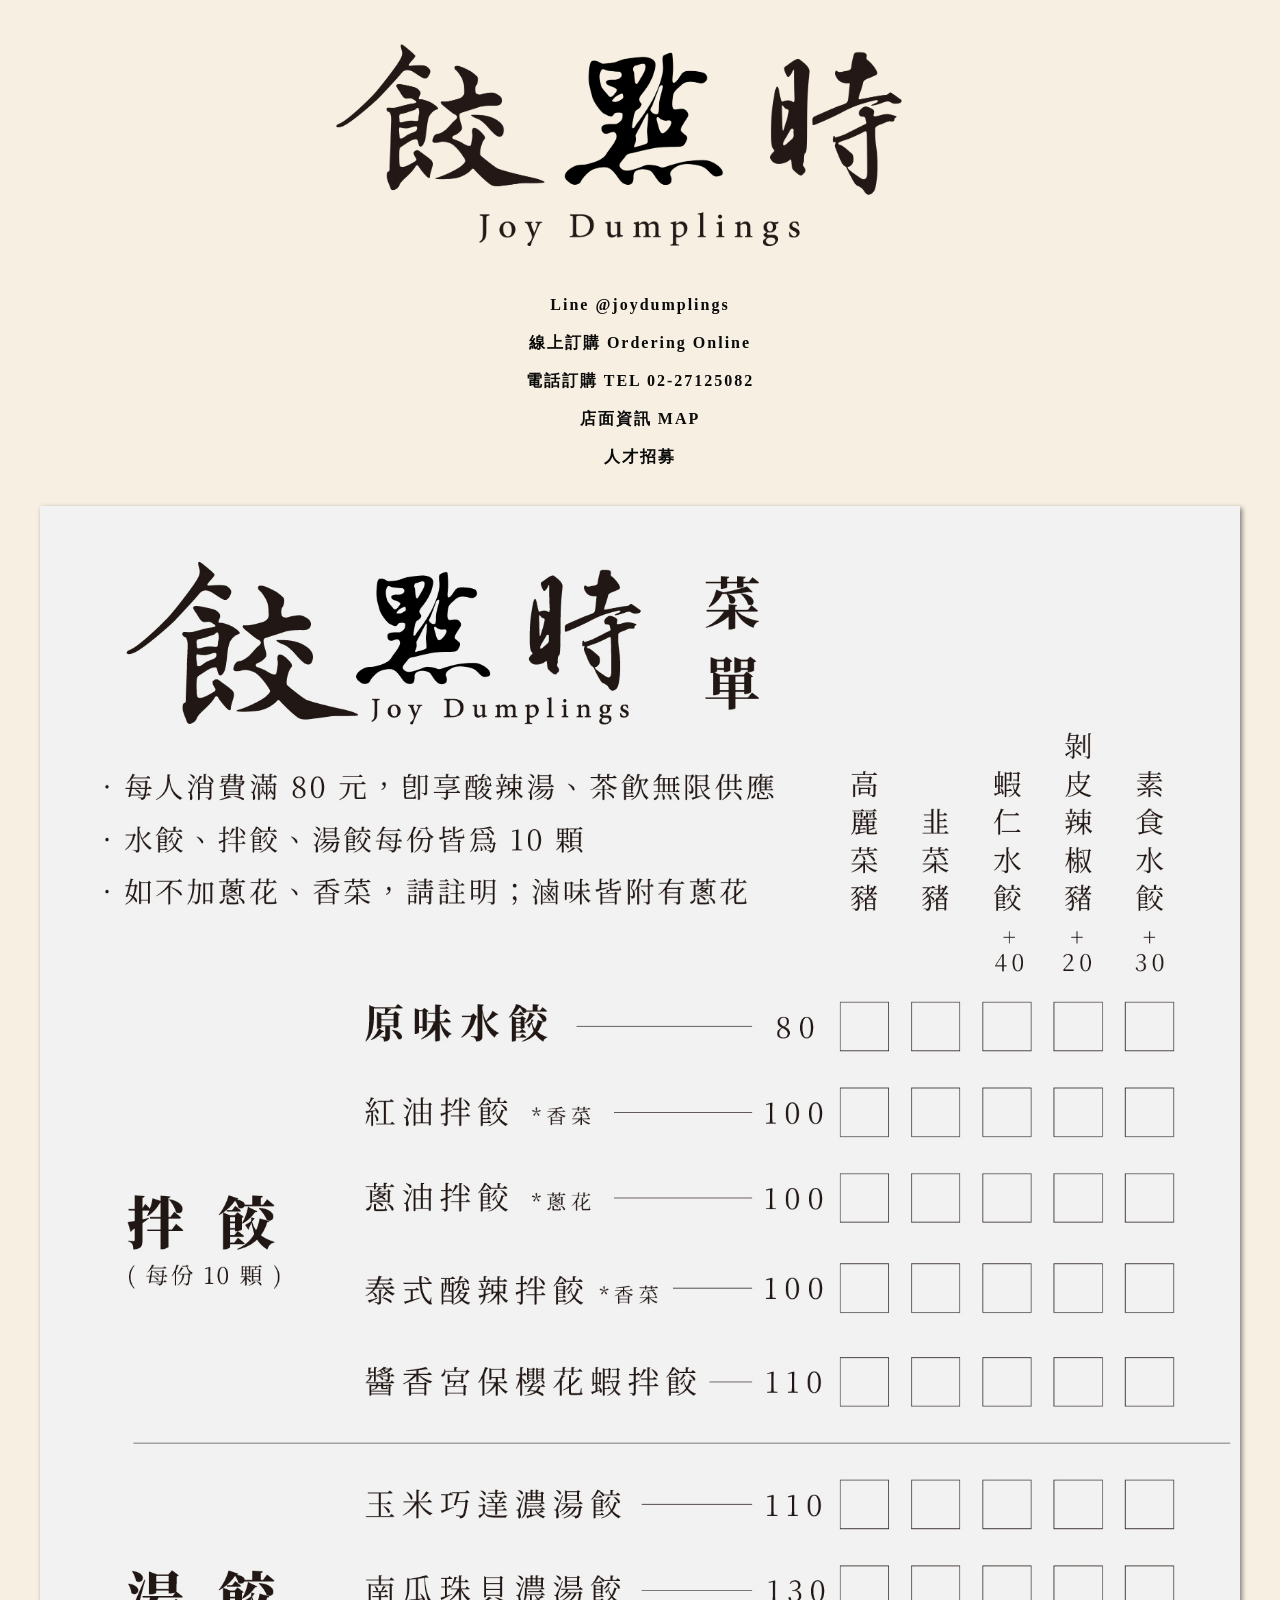
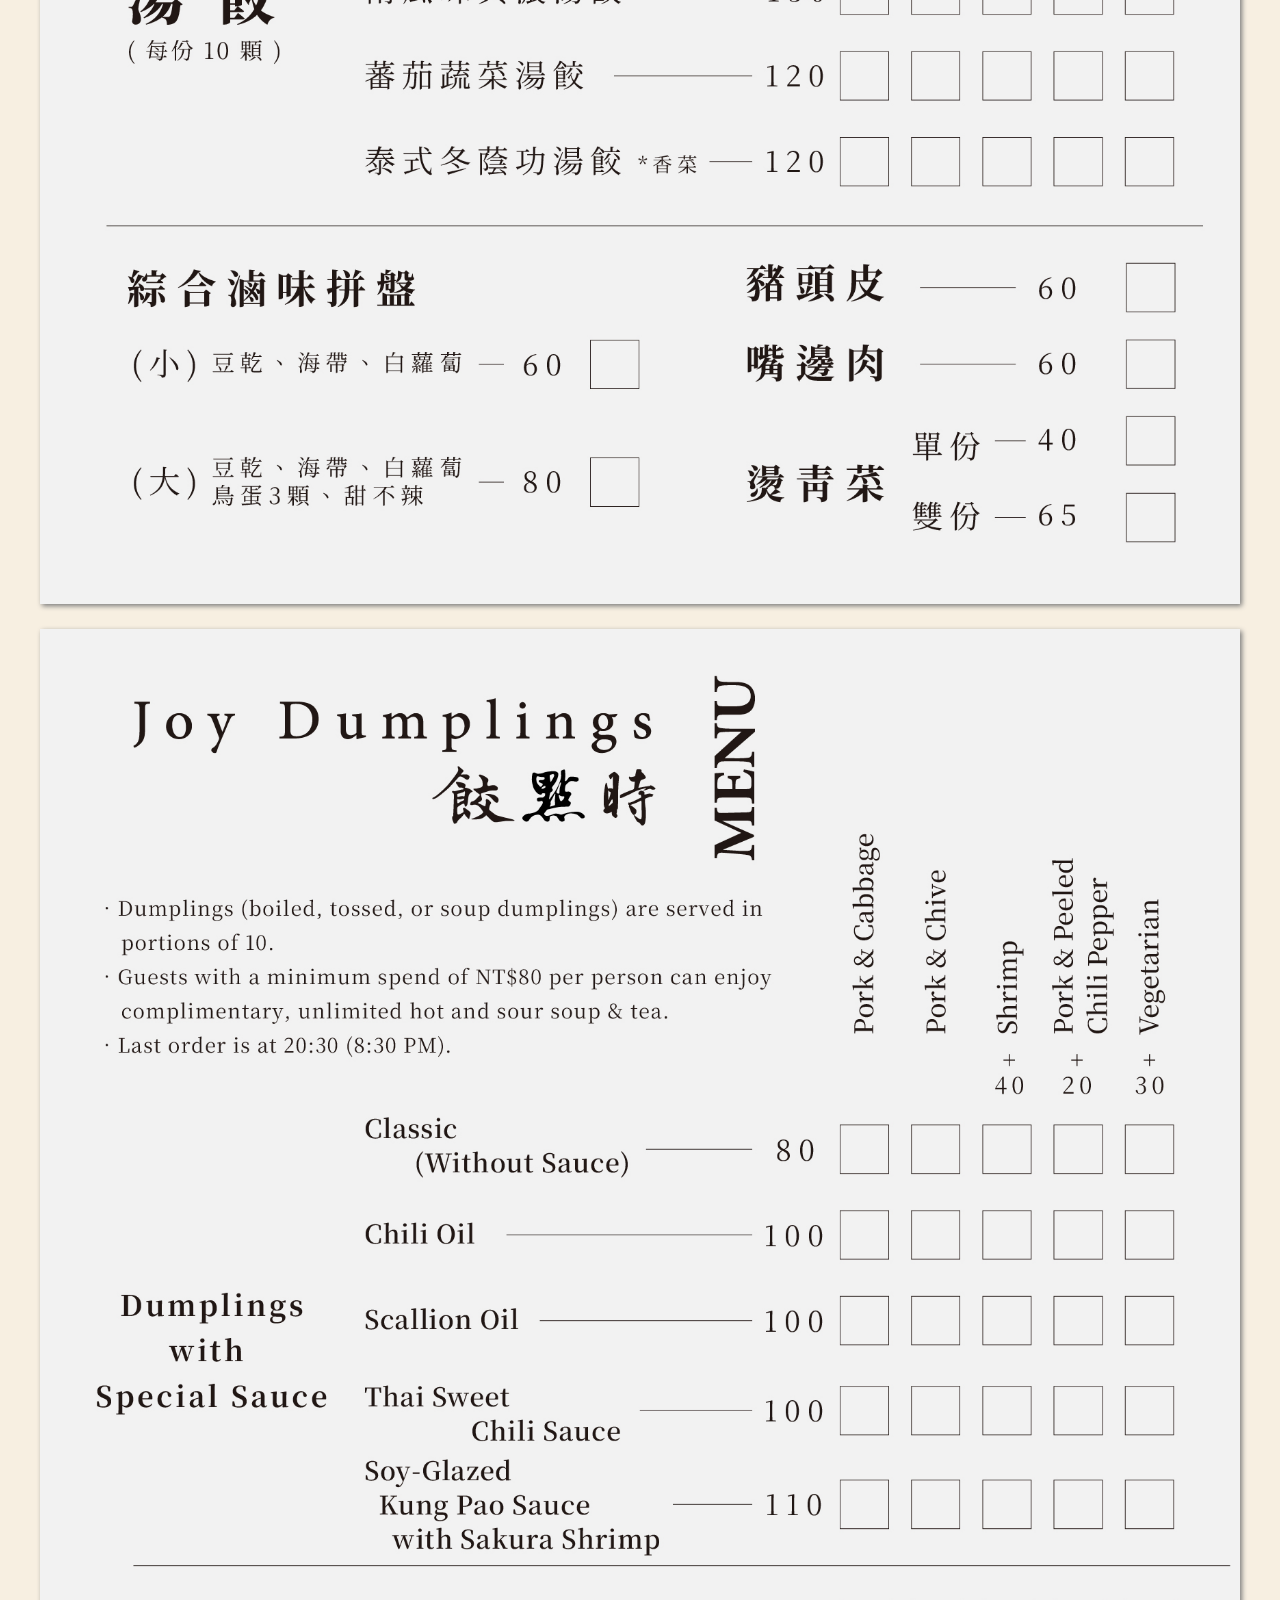
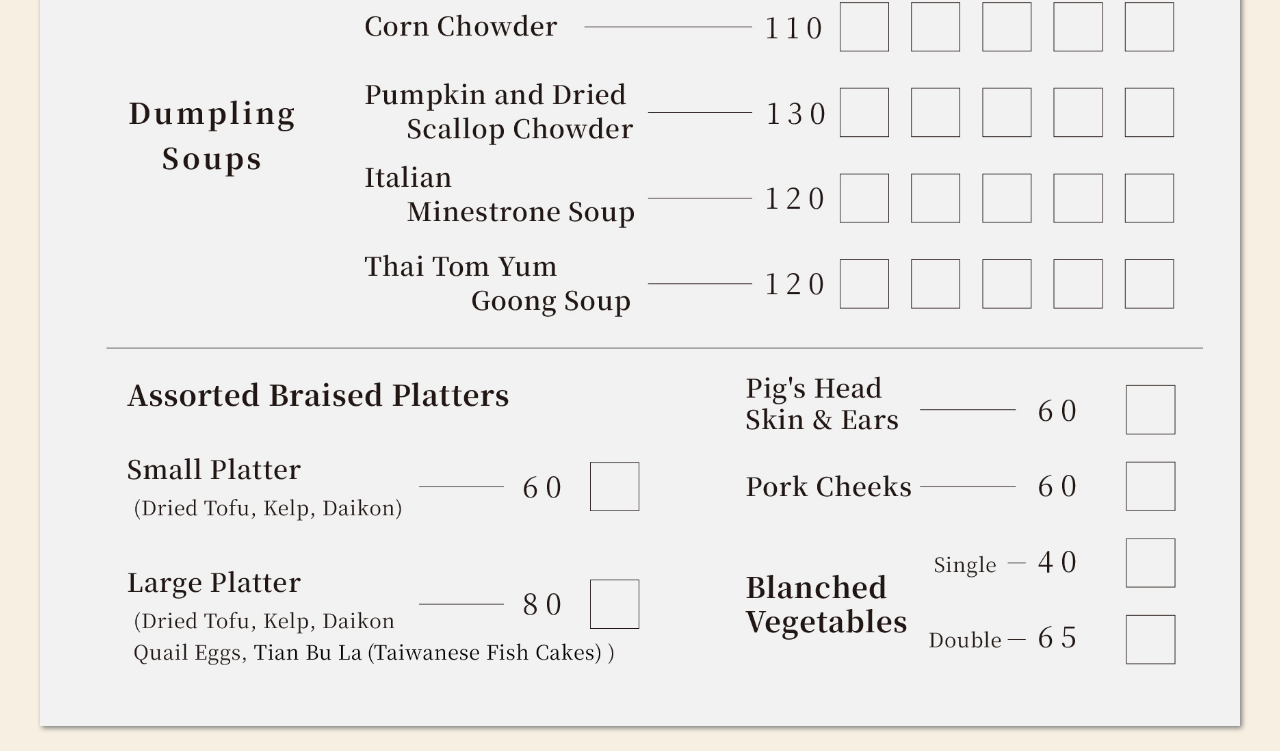
<file: index.html>
<!DOCTYPE html>
<html>
<head>
	<meta charset="UTF-8" />
	<meta name="viewport" content="width=device-weith, initial-scale=1"  />
	<title>餃點時 Joy Dumplings</title>
	<link rel="stylesheet" type="text/css" href="style.css" media="all">
	
<body>
	<img class="head-img" src="logopng.png">	
	<h3>
		<a href="https://lin.ee/U5ZS7HE" target=”_blank”>Line @joydumplings</a><br/>
		<a href="https://store.dudooeat.com/orderv2/menu/ffc18e2d69644576a05f73f404bc0fe5" target=”_blank”>線上訂購 Ordering Online</a><br/>
		<a href="tel:+886-2-27125082">電話訂購 TEL 02-27125082</a><br/>
		<a href="https://maps.app.goo.gl/8p3hnRf1rULPo8N67" target=”_blank”>店面資訊 MAP</a><br/>
		<a href="https://www.104.com.tw/job/97rc1?jobsource=checkc" target=”_blank”>人才招募</a><br/>
	</h3>

	<div class="menu-container">
		<img class="menu-img" src="menu007-C-01.jpg" loading="lazy" >
		<img class="menu-img" src="menu007-E-01.jpg" loading="lazy" >
	</div>


<script>

</script>


</body>
</html>
</file>
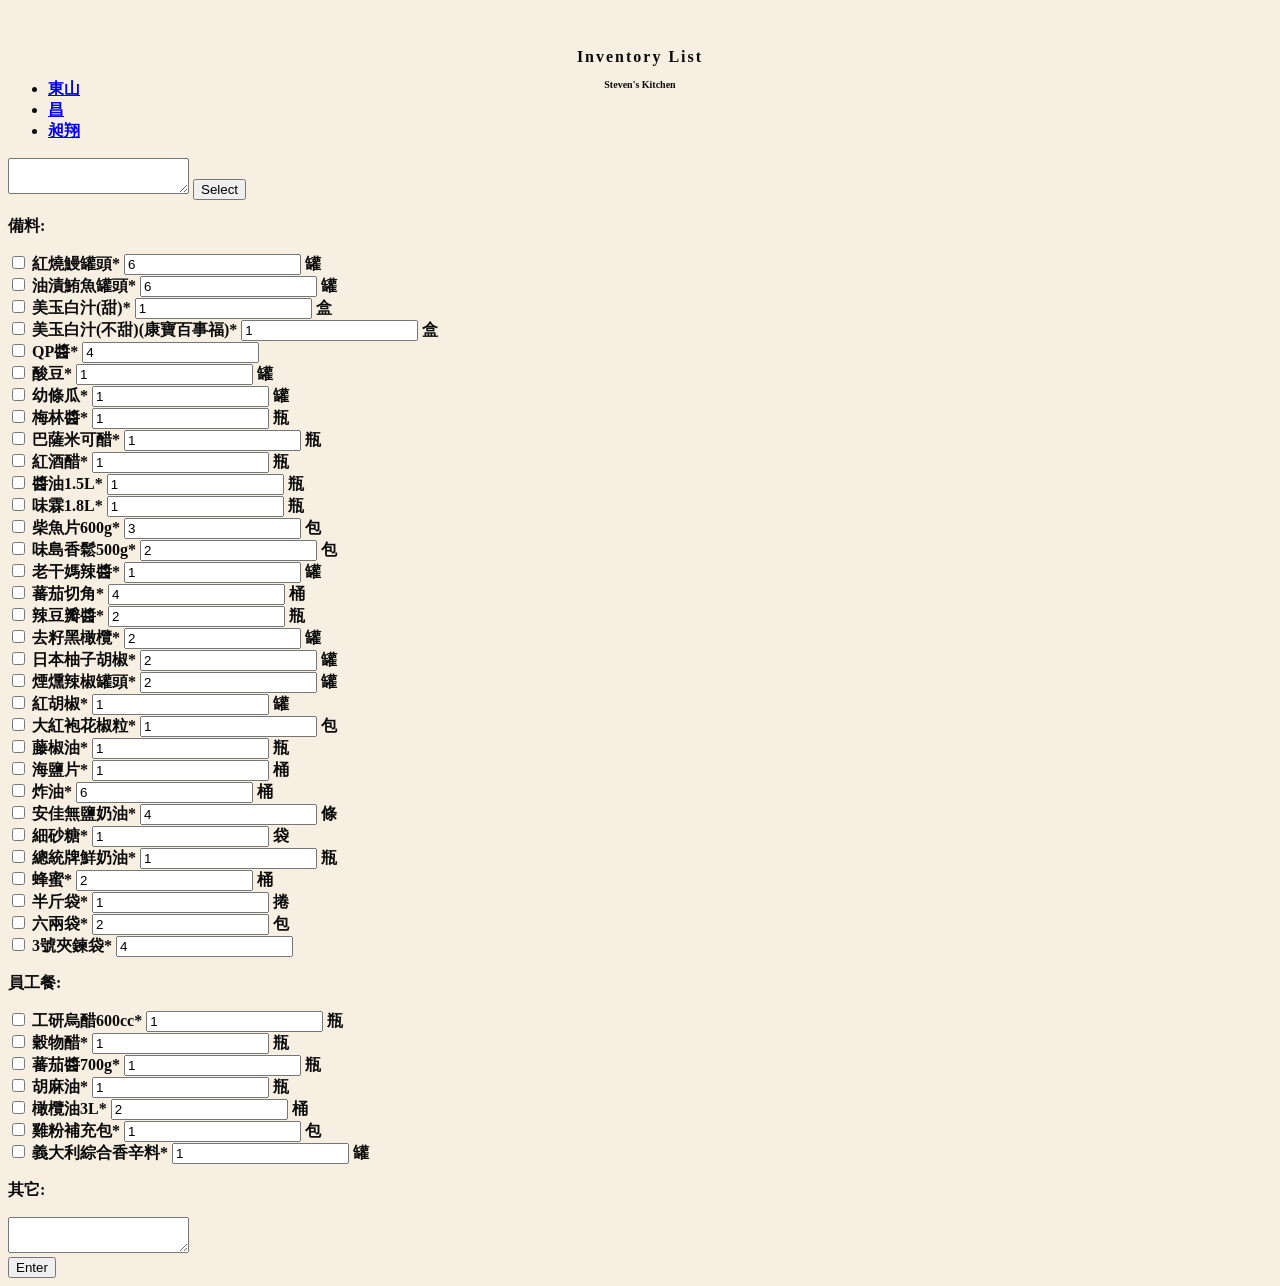
<file: grocerypage.html>
﻿
<!DOCTYPE html>
<html>
<head>
	<meta charset="UTF-8" />
	<meta name="viewport" content="width=device-weith, initial-scale=1; maximum-scale=1"  />
	<title>Inventory List of Steven's Kitchen</title>
	<link rel="stylesheet" type="text/css" href="style.css" media="all">
<body >
<h3>Inventory List</h3>
<p style="font-size:10px; margin:-27px; text-align:center;">Steven's Kitchen</p>
<nav id="myNav">
		<ul>
			<li>
			  <a href="foodspage.html">東山</a>
			</li>
			<li>
			  <a href="grocerypage.html">昌</a>
			</li>
			<li>
			  <a href="hamspage.html">昶翔</a>
			</li>
		  </ul>
	</nav>
<div>
	<div id="sumtext">
		<textarea id="myInput" contenteditable="true"> </textarea>
		<button onclick="selectall()">Select</button>
	</div>
	<p>備料:</p>

	<label>
	<input type="checkbox" onclick="myFunction()" name="紅燒鰻罐頭*" value="罐">
		紅燒鰻罐頭*
	</label><input type="text" onchange="myFunction()" value="6" >
		罐
	<br/>
	<label>
		<input type="checkbox" onclick="myFunction()" name="油漬鮪魚罐頭*" value="罐">
		油漬鮪魚罐頭*
	</label><input type="text" onchange="myFunction()" value="6" >
		罐
	<br/>
	<label>
		<input type="checkbox" onclick="myFunction()" name="美玉白汁(甜)*" value="盒">
		美玉白汁(甜)*
	</label><input type="text" onchange="myFunction()" value="1" >
		盒
	<br/>
	<label>
		<input type="checkbox" onclick="myFunction()" name="美玉白汁(不甜)(康寶百事福)*" value="盒">
		美玉白汁(不甜)(康寶百事福)*
	</label><input type="text" onchange="myFunction()" value="1" >
		盒
	<br/>
	<label>
		<input type="checkbox" onclick="myFunction()" name="QP醬*" value="">
		QP醬*
	</label><input type="text" onchange="myFunction()" value="4" >
		
	<br/>
	<label>
		<input type="checkbox" onclick="myFunction()" name="酸豆*" value="罐">
		酸豆*
	</label><input type="text" onchange="myFunction()" value="1" >
		罐
	<br/>
	<label>
		<input type="checkbox" onclick="myFunction()" name="幼條瓜*" value="罐">
		幼條瓜*
	</label><input type="text" onchange="myFunction()" value="1" >
		罐
	<br/>
	<label>
		<input type="checkbox" onclick="myFunction()" name="梅林醬*" value="瓶">
		梅林醬*
	</label><input type="text" onchange="myFunction()" value="1" >
		瓶
	<br/>
	<label>
		<input type="checkbox" onclick="myFunction()" name="巴薩米可醋*" value="瓶">
		巴薩米可醋*
	</label><input type="text" onchange="myFunction()" value="1" >
		瓶
	<br/>
	<label>
		<input type="checkbox" onclick="myFunction()" name="紅酒醋*" value="瓶">
		紅酒醋*
	</label><input type="text" onchange="myFunction()" value="1" >
		瓶
	<br/>
	<label>
		<input type="checkbox" onclick="myFunction()" name="醬油1.5L*" value="瓶">
		醬油1.5L*
	</label><input type="text" onchange="myFunction()" value="1" >
		瓶
	<br/>
	<label>
		<input type="checkbox" onclick="myFunction()" name="味霖1.8L*" value="瓶">
		味霖1.8L*
	</label><input type="text" onchange="myFunction()" value="1" >
		瓶
	<br/>
	<label>
		<input type="checkbox" onclick="myFunction()" name="柴魚片600g*" value="包">
		柴魚片600g*
	</label><input type="text" onchange="myFunction()" value="3" >
		包
	<br/>
	<label>
		<input type="checkbox" onclick="myFunction()" name="味島香鬆500g*" value="包">
		味島香鬆500g*
	</label><input type="text" onchange="myFunction()" value="2" >
		包
	<br/>
	<label>
		<input type="checkbox" onclick="myFunction()" name="老干媽辣醬*" value="罐">
		老干媽辣醬*
	</label><input type="text" onchange="myFunction()" value="1" >
		罐
	<br/>
	<label>
		<input type="checkbox" onclick="myFunction()" name="蕃茄切角*" value="桶">
		蕃茄切角*
	</label><input type="text" onchange="myFunction()" value="4" >
		桶
	<br/>
	<label>
		<input type="checkbox" onclick="myFunction()" name="辣豆瓣醬*" value="瓶">
		辣豆瓣醬*
	</label><input type="text" onchange="myFunction()" value="2" >
		瓶
	<br/>
	<label>
		<input type="checkbox" onclick="myFunction()" name="去籽黑橄欖*" value="罐">
		去籽黑橄欖*
	</label><input type="text" onchange="myFunction()" value="2" >
		罐
	<br/>
	<label>
		<input type="checkbox" onclick="myFunction()" name="日本柚子胡椒*" value="罐">
		日本柚子胡椒*
	</label><input type="text" onchange="myFunction()" value="2" >
		罐
	<br/>
	<label>
		<input type="checkbox" onclick="myFunction()" name="煙燻辣椒罐頭*" value="罐">
		煙燻辣椒罐頭*
	</label><input type="text" onchange="myFunction()" value="2" >
		罐
	<br/>
	<label>
		<input type="checkbox" onclick="myFunction()" name="紅胡椒*" value="罐">
		紅胡椒*
	</label><input type="text" onchange="myFunction()" value="1" >
		罐
	<br/>
	<label>
		<input type="checkbox" onclick="myFunction()" name="大紅袍花椒粒*" value="包">
		大紅袍花椒粒*
	</label><input type="text" onchange="myFunction()" value="1" >
		包
	<br/>
	<label>
		<input type="checkbox" onclick="myFunction()" name="藤椒油*" value="瓶">
		藤椒油*
	</label><input type="text" onchange="myFunction()" value="1" >
		瓶
	<br/>
	<label>
		<input type="checkbox" onclick="myFunction()" name="海鹽片*" value="桶">
		海鹽片*
	</label><input type="text" onchange="myFunction()" value="1" >
		桶
	<br/>
	<label>
		<input type="checkbox" onclick="myFunction()" name="炸油*" value="桶">
		炸油*
	</label><input type="text" onchange="myFunction()" value="6" >
		桶
	<br/>
	<label>
		<input type="checkbox" onclick="myFunction()" name="安佳無鹽奶油*" value="條">
		安佳無鹽奶油*
	</label><input type="text" onchange="myFunction()" value="4" >
		條
	<br/>
	<label>
		<input type="checkbox" onclick="myFunction()" name="細砂糖*" value="袋">
		細砂糖*
	</label><input type="text" onchange="myFunction()" value="1" >
		袋
	<br/>
	<label>
		<input type="checkbox" onclick="myFunction()" name="總統牌鮮奶油*" value="瓶">
		總統牌鮮奶油*
	</label><input type="text" onchange="myFunction()" value="1" >
		瓶
	<br/>
	<label>
		<input type="checkbox" onclick="myFunction()" name="蜂蜜*" value="桶">
		蜂蜜*
	</label><input type="text" onchange="myFunction()" value="2" >
		桶
	<br/>
	<label>
		<input type="checkbox" onclick="myFunction()" name="半斤袋*" value="捲">
		半斤袋*
	</label><input type="text" onchange="myFunction()" value="1" >
		捲
	<br/>
	<label>
		<input type="checkbox" onclick="myFunction()" name="六兩袋*" value="包">
		六兩袋*
	</label><input type="text" onchange="myFunction()" value="2" >
		包
	<br/>
	<label>
		<input type="checkbox" onclick="myFunction()" name="3號夾鍊袋*" value="">
		3號夾鍊袋*
	</label><input type="text" onchange="myFunction()" value="4" >
	<br/>

	<p>員工餐:</p>


	<label>
		<input type="checkbox" onclick="myFunction()" name="工研烏醋600cc*" value="瓶">
		工研烏醋600cc*
	</label><input type="text" onchange="myFunction()" value="1" >
		瓶
	<br/>
	<label>
		<input type="checkbox" onclick="myFunction()" name="穀物醋*" value="瓶">
		穀物醋*
	</label><input type="text" onchange="myFunction()" value="1" >
		瓶
	<br/>
	<label>
		<input type="checkbox" onclick="myFunction()" name="蕃茄醬700g*" value="瓶">
		蕃茄醬700g*
	</label><input type="text" onchange="myFunction()" value="1" >
		瓶
	<br/>
	<label>
		<input type="checkbox" onclick="myFunction()" name="胡麻油*" value="瓶">
		胡麻油*
	</label><input type="text" onchange="myFunction()" value="1" >
		瓶
	<br/>
	<label>
		<input type="checkbox" onclick="myFunction()" name="橄欖油3L*" value="桶">
		橄欖油3L*
	</label><input type="text" onchange="myFunction()" value="2" >
		桶
	<br/>
	<label>
		<input type="checkbox" onclick="myFunction()" name="雞粉補充包*" value="包">
		雞粉補充包*
	</label><input type="text" onchange="myFunction()" value="1" >
		包
	<br/>
	<label>
		<input type="checkbox" onclick="myFunction()" name="義大利綜合香辛料*" value="罐">
		義大利綜合香辛料*
	</label><input type="text" onchange="myFunction()" value="1" >
		罐
	<br/>


	<p>其它:</p>

	<textarea onchange="myFunction()" id="addtext"></textarea><br/>
	<input type="button" value="Enter" onclick="myFunction()">

</div>
<script>
function myFunction() {
	document.getElementById("myInput").value = "";
	//document.getElementById("myInput").rows = 4;
	
	for (i = 0; i<39; i++){
		
		//var checkBox = document.querySelectorAll("input")[i];
		var checkBox = document.querySelectorAll('input[type="checkbox"]')[i];
		var num = document.querySelectorAll('input[type="text"]')[i].value;
		var add = document.getElementById("addtext").value;
		
		if (checkBox.checked == true){
			document.getElementById("myInput").value += checkBox.name;
			document.getElementById("myInput").value += num;
			document.getElementById("myInput").value += checkBox.value;
			document.getElementById("myInput").value += "\n";
			//if (i > 1){
			//	document.getElementById("myInput").rows += 1;
			//}
		} else { 
			//text.style.display = "none";
		}
		//document.getElementById("myInput").value += i;
	}
	document.getElementById("myInput").value += add;
	if (add != ''){
		document.getElementById("myInput").value += "\n";
	}
	document.getElementById("myInput").value += "\n感謝";
	
}
function selectall() {
	document.getElementById("myInput").select();
}
var input = document.getElementById("myInput");
input.addEventListener("keypress", function(event) {
  if (event.key === "Enter") {
    event.preventDefault();
    myFunction();
  }
});
</script>


</body>
</html>
</file>
<file: style.css>
/*@import url(https://fonts.googleapis.com/earlyaccess/notosanstc.css);*/
@import url("https://font.emtech.cc/css/GenKiMinTW");
/*@import url("https://emtech.cc");*/


html{
	
}
body {
	/*font-family: "GenKiMinTW", PMingLiU;*/
	font-family: "GenKiMinTW", "Noto Serif TC", "Songti TC", "Apple LiSung", PMingLiU, serif;
	/*font-family: "GenKiMinTW", "Songti TC", "Noto Serif TC", serif;*/
	display: relative;
	margin:8px;
	background-color:#f7efe1;
	color:#0b0b0b;
	font-weight:700;
}
h3{
	text-align:center;
	font-size: 16px;
	margin: auto;
	padding: 30px;
	color:#0b0b0b;
	letter-spacing: 2px;
	line-height: 38px;
	width:300px;
}
h3 a{
	font-weight: 700;
	color:#0b0b0b;
	text-decoration: none;
}

.head-img{
	padding: 25px;
	padding-bottom: 10px;
	display: block;
	margin: 0 auto;
	max-width: 50%;
	height: auto;
}
.menu-img{
	display: block;
	margin: auto;
	margin-bottom: 25px;
	max-width: 95%;
	height: auto;
	box-shadow: 2px 2px 5px grey;
	filter: brightness(0.95);
}


@media screen and (max-width:600px){
}
</file>
